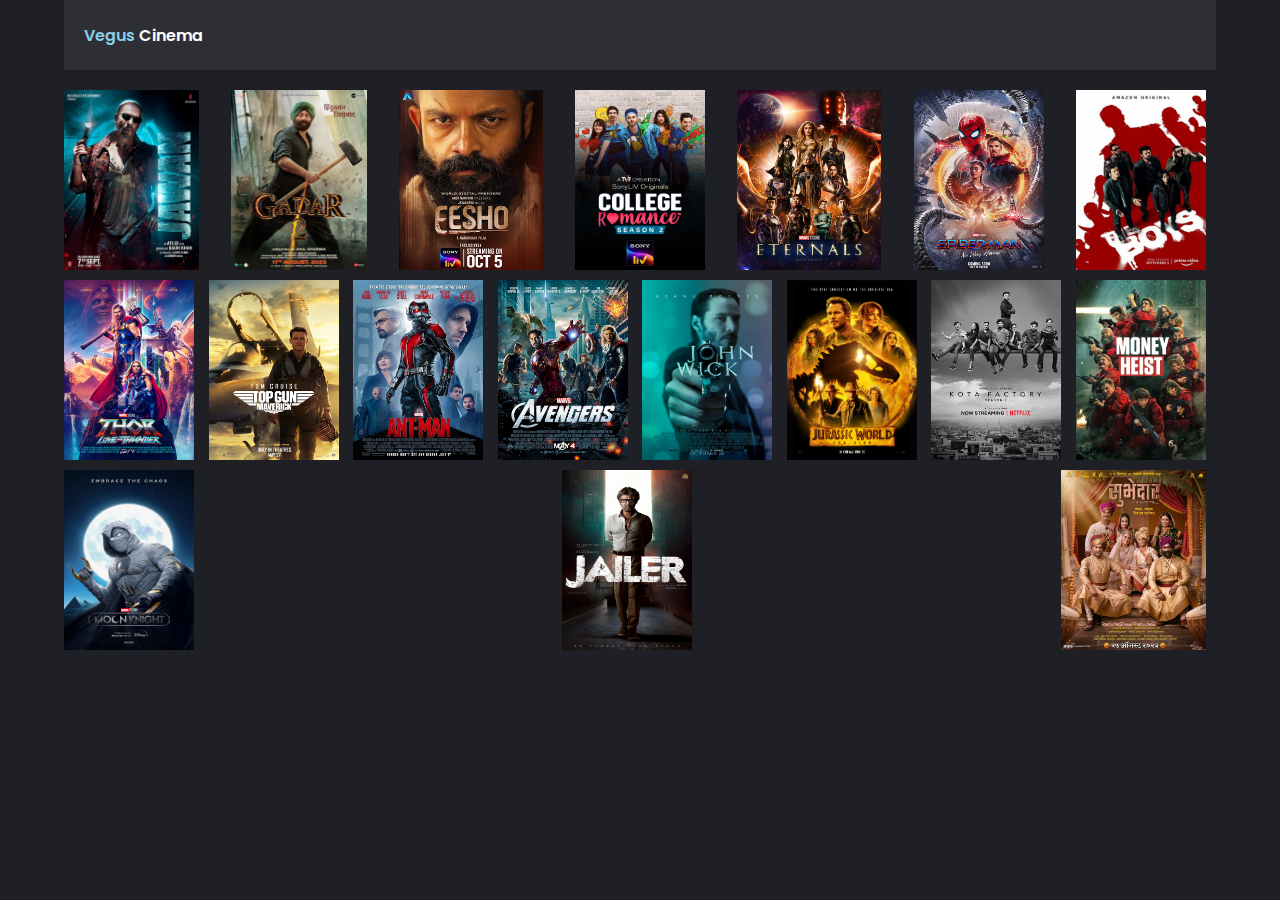
<file: index.html>
<!DOCTYPE html>
    <html lang="en">
    <head>
        <meta charset="UTF-8">
        <meta name="viewport" content="width=device-width, initial-scale=1.0">
        <link rel="stylesheet" href="style.css">
        <title>Document</title>
        <style>
            body {
                display: unset;
            }
        
        </style>
    </head>
    <body>
        <nav>
            <a href="/"><span>Vegus</span> Cinema</a>
        </nav>

        <div class="cards">
            <a href="book.html?Jawan" class="card">
                <img src="img/jawan.jpg" alt="">
            </a>
            <a href="book.html?Gadar2" class="card">
                <img src="img/Gadar2.jpg" alt="">
            </a>
            <a href="book.html?Jawan" class="card">
                <img src="img/eesho.jpeg" alt="">
            </a>
            <a href="book.html?Jawan" class="card">
                <img src="img/collage romance.jpg" alt="">
            </a>
            <a href="book.html?Jawan" class="card">
                <img src="img/eternals.jpg" alt="">
            </a>
            <a href="book.html?Jawan" class="card">
                <img src="img/spiderman.jpg" alt="">
            </a>
            <a href="book.html?Jawan" class="card">
                <img src="img/the boys.jpg" alt="">
            </a>
            <a href="book.html?Jawan" class="card">
                <img src="img/thor love of thunder.jpg" alt="">
            </a>
            <a href="book.html?Jawan" class="card">
                <img src="img/topgun.jpg" alt="">
            </a>
            <a href="book.html?Jawan" class="card">
                <img src="img/ant man.jpg" alt="">
            </a>
            <a href="book.html?Jawan" class="card">
                <img src="img/avengers.jpg" alt="">
            </a>
            <a href="book.html?Jawan" class="card">
                <img src="img/Jhon Wick.jpg" alt="">
            </a>
            <a href="book.html?Jawan" class="card">
                <img src="img/jurassic world.jpg" alt="">
            </a>
            <a href="book.html?Jawan" class="card">
                <img src="img/kota factory.jpg" alt="">
            </a>
            <a href="book.html?Jawan" class="card">
                <img src="img/money heist.jpg" alt="">
            </a>
            <a href="book.html?Jawan" class="card">
                <img src="img/moon knight.jpg" alt="">
            </a>
            <a href="book.html?Jawan" class="card">
                <img src="img/jailer.webp" alt="">
            </a>
            <a href="book.html?Jawan" class="card">
                <img src="img/subedar.jpg" alt="">
            </a>
        </div>

        
    </body>
    </html>
</file>
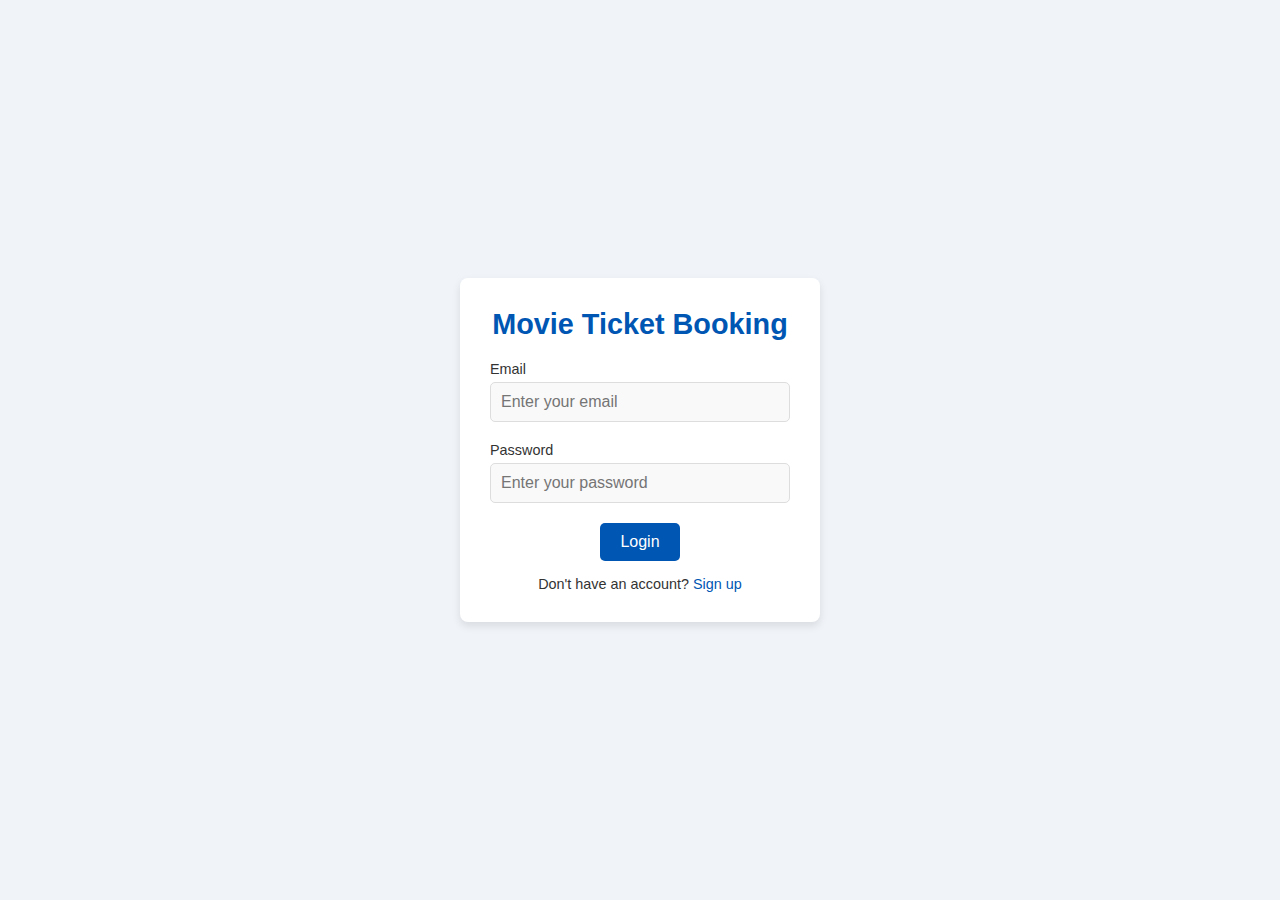
<file: login.html>
<!DOCTYPE html>
<html lang="en">
<head>
  <meta charset="UTF-8">
  <meta name="viewport" content="width=device-width, initial-scale=1.0">
  <title>Login - Movie Ticket Booking</title>
  <link rel="stylesheet" href="login.css">
</head>
<body>
  <div class="login-container">
    <div class="login-card">
      <h1>Movie Ticket Booking</h1>
      <form action="#" method="POST">
        <div class="input-group">
          <label for="email">Email</label>
          <input type="email" id="email" name="email" placeholder="Enter your email" required>
        </div>
        <div class="input-group">
          <label for="password">Password</label>
          <input type="password" id="password" name="password" placeholder="Enter your password" required>
        </div>
        <button type="submit" class="btn-primary">Login</button>
        <p class="signup-link">
          Don't have an account? <a href="#">Sign up</a>
        </p>
      </form>
    </div>
  </div>
</body>
</html>
</file>
<file: style.css>
@import url('https://fonts.googleapis.com/css2?family=Poppins:wght@100;200;300;400;500;600;700;800;900&display=swap');
*{
    padding: 0;
    margin: 0;
    box-sizing: border-box;
}


:root {
    --color: linear-gradient(0deg , transparent , rgb(184,184,184,.2))
}

body {
    width: 100vw;
    height: 100vh;
    display: flex;
    align-items: center;
    justify-content: center;
    background: #1f2025;
    font-family: 'Poppins', sans-serif;
}

.book {
    width: 92%;
    height: 90%;
    /* border: 1px solid #fff; 
    */
    display: flex;
}

.book .left , .right {
    width: 80%;
    position: relative;
    height: 100%;
    /* border: 1px solid #fff; */
}

.book .left {
    width: 20%;
    background: #2e3037;
}

.book .left img {
    width: 100%;
}

.book .left .play {
    position: relative;
    left: 44%;
    top: -25px;
    background: #fd6565;
    width: 35px;
    height: 35px;
    display: flex;
    align-items: center;
    justify-content: center;
    border-radius: 50%;
    color: #fff;
    box-shadow: 0px 0px 20px #fd6565;
    transition: .3s linear;
    cursor: pointer;
}
.book .left .play:hover {
    transform: rotate(360deg);
}

.book .left .cont {
    color: #fff;
    padding: 0 20px;
}

.book .left .cont h6 {
    font-size: 13px;
}
.book .left .cont p {
    font-size: 12px;
    margin-bottom: 10px;
}

.book .right {
    padding: 10px 40px;
    background: unset;
}

.book .right::before {
    position: absolute;
    content: '';
    width: 95%;
    height: 250px;
    /* border: 1px solid #fff; */
    background: url(img/bg.png)no-repeat center -30px/cover;
    z-index: -10;
    border-radius: 20px;
}

.book .right::after {
    position: absolute;
    content: '';
    width: 95%;
    height: 200px;
    /* border: 1px solid #fff; */
    top: 0;
    background: linear-gradient(0deg , transparent, #1f2025);
    z-index: -10;
    border-radius: 20px;
}

.book .right .head_time {
    position: relative;
    width: 100%;
    display: flex;
    align-items: center;
    justify-content: space-between;
}
.book .right .head_time::before{
    content: '';
    position: absolute;
    width: 150px;
    height: 250px;
    top: 0;
    right: -25px;
    background: linear-gradient(90deg, transparent, #1f2025);
    z-index: -9;
}
.book .right .head_time::after{
    content: '';
    position: absolute;
    width: 150px;
    height: 250px;
    top: 0;
    left: -25px;
    background: linear-gradient(270deg, transparent, #1f2025);
    z-index: -9;
}

.book .right .head_time h1 {
    color: #fff;
    font-weight: 600;
}
.book .right .head_time .time {
    color: #fff;
    display: flex;
    align-items: center;
}
.book .right .head_time .time h6 {
    font-size: 13px;
    margin-right: 15px;
}
.book .right .head_time .time h6 i {
    margin-right: 5px;
}
.book .right .head_time .time button {
    padding: 4px 10px;
    border-radius: 10px;
    border: 2px solid #fd6565;
    color: #fff;
    background: none;
    font-size: 11px;
    cursor: pointer;
    font-weight: 600;
    transition: .3s linear;
}
.book .right .head_time .time button:hover {
    background: #fd6565;
}

.book .right .date_type {
    position: relative;
    display: flex;
    align-items: center;
    justify-content: space-between;
}
.book .right .date_type .left_card , .right_card{
    width: 45%;
    /* border: 1px solid #fff; */
}

.book .right .date_type::before {
    content: '';
    position: absolute;
    width: 102%;
    height: 210px;
    left: -15px;
    top: 0;
    background: linear-gradient(180deg , transparent , #1f2025);
    z-index: -9;
}

.book .right .title {
    color: #fff;
}
.book .right .crd {
    width: 100%;
    overflow-x: auto;
    display: flex;
    align-items: center;
    margin-top: 5px;
    border-top: 1px solid rgb(184, 184, 184, .2);
    padding: 5px 0;
}
.book .right  .crd::-webkit-scrollbar {
    height: 3px;
    background: rgb(184, 184, 184, .2);
}
.book .right  .crd::-webkit-scrollbar-thumb {
    height: 3px;
    background: rgb(184, 184, 184, .5);
}
.book .right .crd li {
    list-style: none;
    color: #fff;
    min-width: 40px;
    display: flex;
    align-items: center;
    justify-content: center;
    flex-direction: column;
    cursor: pointer;
}
.book .right  .crd li h6:nth-child(2) {
    background: transparent;
    border-radius: 50%;
    width: 20px;
    height: 20px;
    transition: .3s linear;
    cursor: pointer;
    display: flex;
    align-items: center;
    justify-content: center;
    margin-top: 5px;
}
.book .right .crd li h6:nth-child(2):hover {
    background: #fd6565;
}

.book .right .date_type .right_card li h6:nth-child(2) {
    border-radius: 8px;
    width: unset;
    height: unset;
    padding: 1px 5px 0 5px;
}

/* JS Active Date Class  */
.h6_active {
    background: #fd6565 !important;
}

/* Screen Start  */
.screen {
    position: relative;
    width: 100%;
    height: 100px;
    border-top: 3px solid #fd6565;
    margin-top: 50px;
    border-radius: 20%;
    overflow: hidden;
    box-shadow: inset 0px 10px 20px var(--color);
    text-align: center;
    padding-top: 15px;
    color: #fff;
    letter-spacing: 5px;
    font-size: 12px;
    /* display: none; */
}

.book .right .screen::before {
    content: '';
    position: absolute;
    width: 100%;
    height: 20px;
    border-radius: 50%;
    box-shadow: 0px 0px 20px rgb(184, 184, 184, .5);
    top: -20px;
    left: 0;
}

.book .right .chair {
    width: 95%;
    /* border: 1px solid #fff; */
    margin: auto;
    /* display: none; */
}
.book .right .chair .row {
    width: 100%;
    display: flex;
    align-items: center;
    justify-content: space-between;
    margin-top: 15px;
}
.book .right .chair .row li {
    position: relative;
    width: 20px;
    height: 15px;
    background: rgb(184, 184, 184, .3);
    list-style: none;
    border-radius: 5px;
    cursor: pointer;
    transition: .3s linear;
    font-size: 7px;
    display: flex;
    align-items: center;
    justify-content: center;
    color: #fff;
    font-weight: 600;
}

.book .right .chair .row li::before {
    content: '';
    position: absolute;
    width: 100%;
    height: 5px;
    background: rgb(184, 184, 184, .1);
    bottom: -8px;
    border-radius: 10px;
}

.book .right .chair .row li:hover {
    background: greenyellow;
    color: #000;
}
.book .right .chair .row li:nth-child(6) {
    margin-right: 20px;
}
.book .right .chair .row li:nth-last-child(6) {
    margin-left: 20px;
}
.book .right .chair .row span {
    color: #fff;
    font-weight: 600;
    font-size: 11px;
}

/* Javascript class Colors  */


.book .right .chair .booked {
    background: #fd6565 !important;
}
.book .right .chair .selected {
    background: greenyellow !important;
    color: #000 !important;
}

.book .right .details {
    width: 100%;
    margin-top: 40px;
    display: flex;
    align-items: center;
    justify-content: center;
    /* display: none; */
}
.book .right .details .details_chair {
    display: flex;
    align-items: center;
}
.book .right .details .details_chair li {
    position: relative;
    list-style-type: none;
    border-radius: 5px;
    transition: .3s linear;
    margin: 0 25px;
    font-weight: 600;
    font-size: 12px;
    color: rgb(184, 184, 184, .3);
}
.book .right .details .details_chair li::before {
    position: absolute;
    content: '';
    width: 20px;
    height: 15px;
    background: rgb(184, 184, 184, .3);
    border-radius: 5px;
    left: -30px;
    top: 2px;
    transition: .3s linear;
}
.book .right .details .details_chair li::after {
    position: absolute;
    content: '';
    width: 20px;
    height: 4px;
    background: rgb(184, 184, 184, .1);
    border-radius: 10px;
    left: -30px;
    bottom: -5px;
    transition: .3s linear;
}
.book .right .details .details_chair li:nth-child(2)::before {
    background: #fd6565;
}
.book .right .details .details_chair li:nth-child(2)::after {
    background: #fd6565;
}
.book .right .details .details_chair li:nth-child(3)::before {
    background: greenyellow;
}
.book .right .details .details_chair li:nth-child(3)::after {
    background: greenyellow;
}

.book .right video {
    position: absolute;
    left: 0;
    top: 0;
    width: 100%;
    height: 100%;
    z-index: -8;
    display: none;
}

.book .right .book_tic {
    position: absolute;
    right: 5%;
    bottom: 40px;
    padding: 8px 9.5px;
    border-radius: 50%;
    border: none;
    outline: none;
    background: #fd6565;
    color: #fff;
    font-size: 18px;
    cursor: pointer;
    transition: .3s linear;
    display: none;
}
.book .right .book_tic:hover {
    color: #000;
}

.book .right .ticket {
    width: 100%;
    height: 75%;
    /* border: 1px solid #fff; */
    margin-top: 20px;
    overflow-y: auto;
    display: none;
}
.book .right .ticket::-webkit-scrollbar {
    display: none;
}

.book .right .ticket .tic {
    width: 100%;
    height: 215px;
    display: flex;
    overflow: hidden;
    /* border: 1px solid #fff; */
    margin-top: 15px;
}
.book .right .ticket .tic .barcode , .tic_details{
    width: 100%;
    height: 100%;
    /* border: 1px solid #fff; */
    position: relative;
}
.book .right .ticket .tic .barcode {
    width: 300px;
    padding: 0 20px;
    background: #fff;
}
.book .right .ticket .tic .tic_details {
    background: url(img/bg.png)no-repeat center -35px /cover;
}


.book .right .ticket .tic .barcode .card{
    width: 100%;
    display: flex;
    align-items: center;
    justify-content: space-between;
    padding: 0 10px;
}
.book .right .ticket .tic .barcode .card:nth-child(1){
    margin-top: 15px;
}
.book .right .ticket .tic .barcode .card h6 {
    width: 60%;
    text-align: left;
    font-weight: 600;
}
.book .right .ticket .tic .barcode .card h6:nth-child(1) {
    width: 40%;
}
.book .right .ticket .tic .barcode h5 {
    width: 100%;
    text-align: center;
}
.book .right .ticket .tic .tic_details .type {
    position: absolute;
    left: 20px;
    top: 7px;
    font-weight: 600;
    color: #fff;
} 
.book .right .ticket .tic .tic_details .pvr {
    position: absolute;
    right: 20px;
    top: 7px;
    font-weight: 600;
    color: skyblue;
} 
.book .right .ticket .tic .tic_details .pvr span {
    color: #fff;
} 
.book .right .ticket .tic .tic_details h1 {
    color: #fff;
    position: absolute;
    left: 20px;
    bottom: 80px;
} 

.book .right .ticket .tic .tic_details .seat_det {
    position: absolute;
    left: 0;
    bottom: 8px;
    width: 100%;
    height: 60px;
    background: linear-gradient(270deg , transparent , rgb(0,0,0,.3));
    display: flex;
    align-items: center;
    padding-left: 25px;
} 
.book .right .ticket .tic .tic_details .seat_det .seat_cr{
    width: 100px;
    height: 60px;
    display: flex;
    align-items: center;
    justify-content: center;
    flex-direction: column;
    color: #fff;
} 
.book .right .ticket .tic .tic_details .seat_det .seat_cr h6:nth-child(1){
    font-size: 11px;
    font-weight: 600;
} 
.book .right .ticket .tic .tic_details .seat_det .seat_cr h6:nth-child(2){
    font-size: 20px;
    font-weight: 800;
} 
.book .right .ticket .tic .tic_details .seat_det .seat_cr h6:nth-child(2) sub{
    font-size: 11px;
    font-weight: 600;
} 


#book_ticket.booked {
    background-color: #cccccc; /* Greyed out button */
    color: #666666;            /* Lighter text */
    pointer-events: none;      /* Disables further clicking */
}

  
nav {
    width: 90%;
    height: 70px;
    margin: auto;
    background: rgb(184, 184, 184, .1);
    display: flex;
    align-items: center;
    padding-left: 20px;
}

nav a {
    text-decoration: none;
    color: #fff;
    font-weight: 600;
}
nav a span {
    color: skyblue;
}

.cards {
    position: relative;
    width: 90%;
    height: auto;
    margin: auto;
    margin-top: 10px;
    display: flex;
    align-items: center;
    justify-content: space-between;
    flex-wrap: wrap;
}

.cards .card {
    min-width: 130px;
    height: 180px;
    border-radius: 8px;
    margin-right: 10px;
    background: #000;
    transition: .3s linear;
    margin-top: 10px;
}
.cards .card  img{
    width: 100%;
    height: 100%;
}
</file>
<file: login.css>
/* Reset styles */
* {
    margin: 0;
    padding: 0;
    box-sizing: border-box;
  }
  
  body {
    font-family: Arial, sans-serif;
    background-color: #f0f4f8; /* Light grey background */
    color: #333; /* Dark grey text */
    display: flex;
    justify-content: center;
    align-items: center;
    min-height: 100vh;
  }
  
  .login-container {
    width: 100%;
    max-width: 400px;
    padding: 20px;
  }
  
  .login-card {
    background-color: #ffffff; /* White card background */
    border-radius: 8px;
    box-shadow: 0 4px 8px rgba(0, 0, 0, 0.1);
    padding: 30px;
    text-align: center;
  }
  
  h1 {
    color: #0056b3; /* Blue theme for the title */
    font-size: 1.8rem;
    margin-bottom: 20px;
  }
  
  .input-group {
    margin-bottom: 20px;
    text-align: left;
  }
  
  label {
    font-size: 0.9rem;
    color: #333;
    margin-bottom: 5px;
    display: block;
  }
  
  input {
    width: 100%;
    padding: 10px;
    border: 1px solid #ddd;
    border-radius: 5px;
    font-size: 1rem;
    background-color: #f9f9f9; /* Slight grey for input background */
  }
  
  input:focus {
    outline: none;
    border-color: #0056b3; /* Blue border on focus */
    background-color: #fff;
  }
  
  .btn-primary {
    background-color: #0056b3; /* Blue button */
    color: white;
    border: none;
    border-radius: 5px;
    padding: 10px 20px;
    font-size: 1rem;
    cursor: pointer;
    transition: background-color 0.3s;
  }
  
  .btn-primary:hover {
    background-color: #004494; /* Darker blue on hover */
  }
  
  .signup-link {
    margin-top: 15px;
    font-size: 0.9rem;
  }
  
  .signup-link a {
    color: #0056b3;
    text-decoration: none;
  }
  
  .signup-link a:hover {
    text-decoration: underline;
  }
</file>
